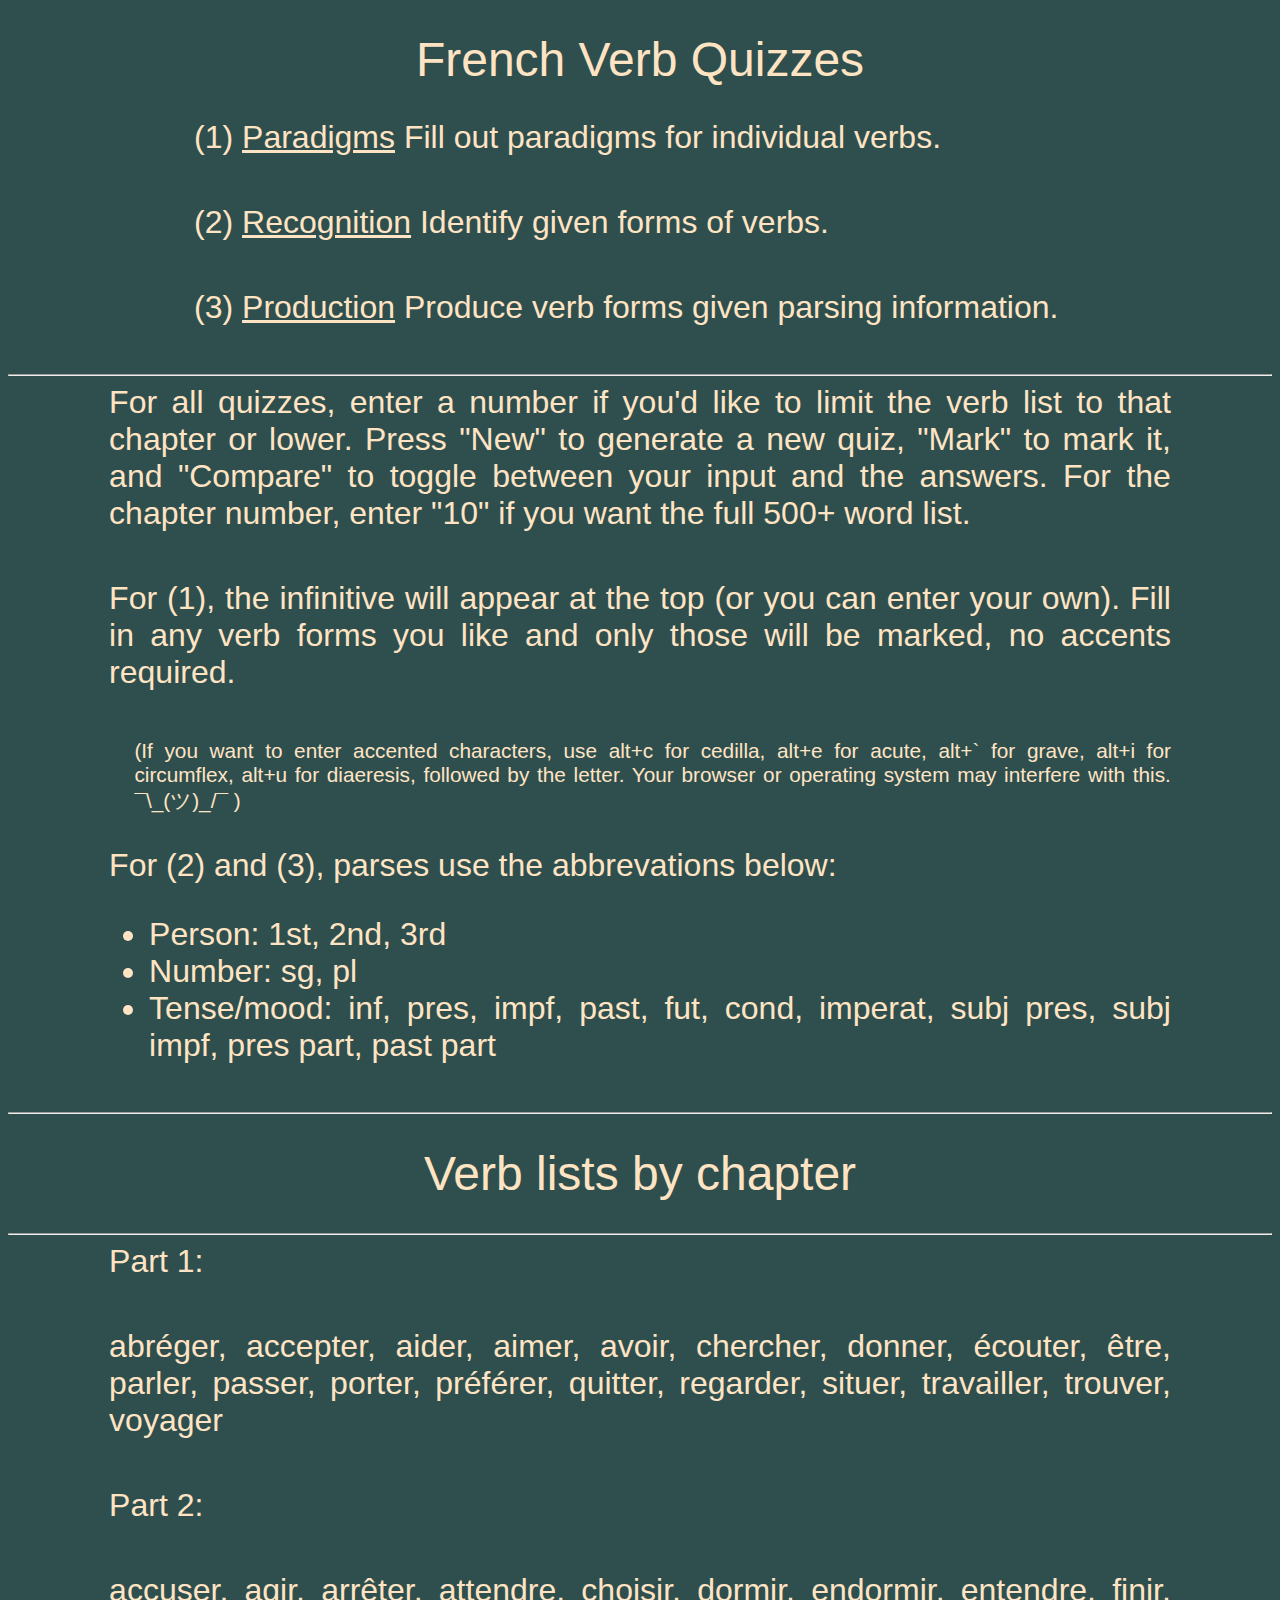
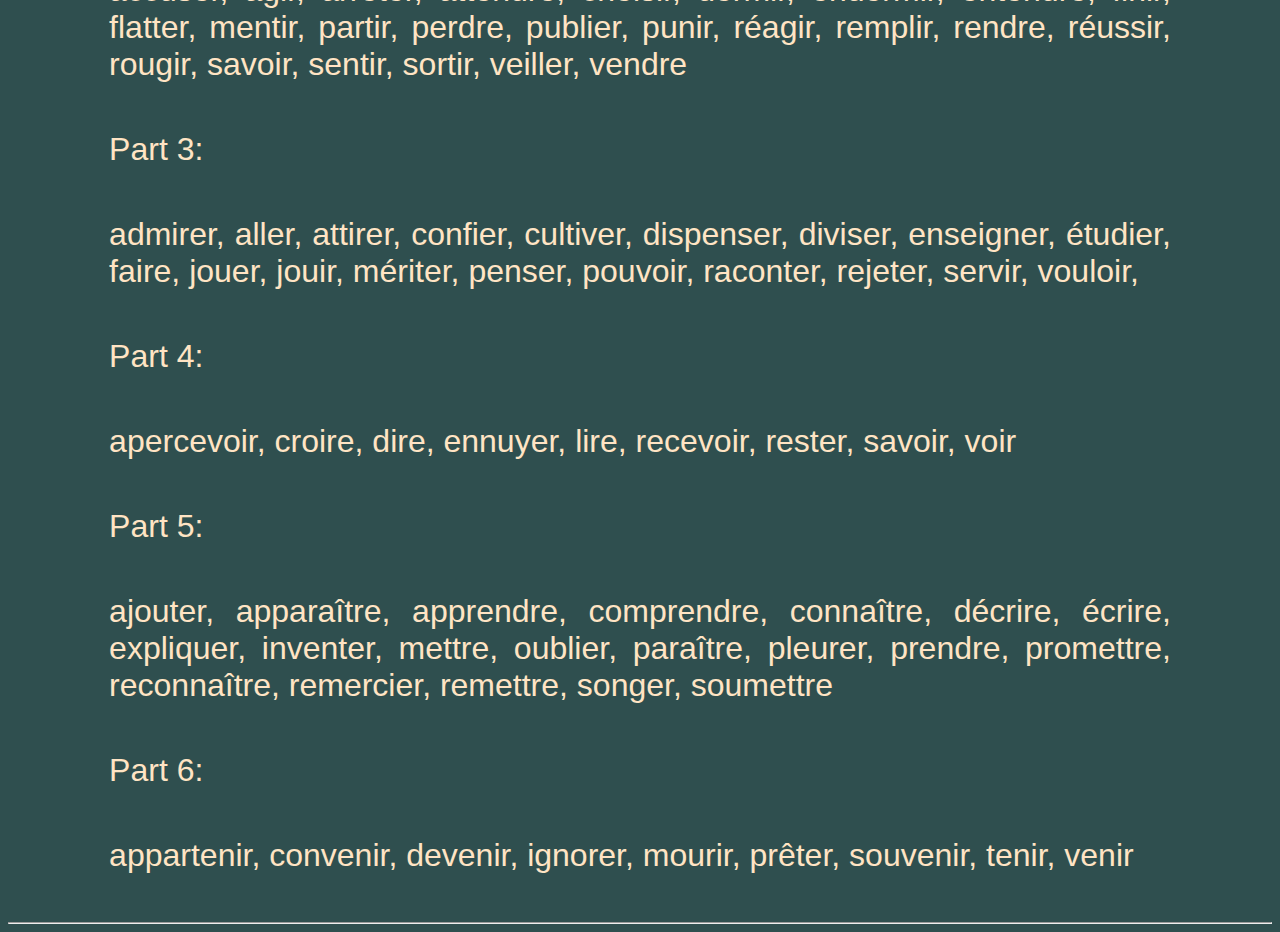
<file: index.html>
<!DOCTYPE html>
<html lang="en">

<head>
    <meta http-equiv="content-type" content="text/html; charset=UTF-8">
    <meta charset="utf-8">
    <link rel="stylesheet" href="site/frqz.css" />
    <title>French Verb Quizzes</title>
</head>

<body>
    <h1>French Verb Quizzes</h1>
    <div id="links">
        <div>(1) <a href="site/paradigms.html">Paradigms</a> Fill out paradigms for individual verbs.</div>
        <div>(2) <a href="site/recognitions.html">Recognition</a> Identify given forms of verbs.</div>
        <div>(3) <a href="site/productions.html">Production</a> Produce verb forms given parsing information.</div>
    </div>
    <hr>
    <div>For all quizzes, enter a number if you'd like to limit the verb list to that chapter or lower.
        Press "New" to generate a new quiz, "Mark" to mark it, and "Compare" to toggle between your input and the
        answers. For the chapter number, enter "10" if you want the full 500+ word list.
    </div>
    <div>For (1), the infinitive will appear at the top (or you can enter your own). Fill in any verb forms you like and 
        only those will be marked, no accents required.
    </div>

    <div class="fn">(If you want to enter accented characters, use alt+c for cedilla, alt+e for acute,
        alt+` for grave, alt+i for circumflex, alt+u for diaeresis, followed by the letter. Your browser or operating
        system may
        interfere with this. ¯\_(ツ)_/¯ )
    </div>
    <div>
        For (2) and (3), parses use the abbrevations below:
        <ul>
            <li>Person: 1st, 2nd, 3rd</li>
            <li>Number: sg, pl</li>
            <li>Tense/mood: inf, pres, impf, past, fut, cond, imperat, subj pres, subj impf, pres part, past part</li>
        </ul>
    </div>
    <hr>

    <h1>Verb lists by chapter</h1>
<hr/>
<div class="ch">Part 1:</div>
<div class="wlist">abréger, accepter, aider, aimer, avoir, chercher, donner, écouter, être, parler, passer, porter, préférer, quitter, regarder, situer, travailler, trouver, voyager</div>

<div class="ch">Part 2:</div>
<div class="wlist">accuser, agir, arrêter, attendre, choisir, dormir, endormir, entendre, finir, flatter, mentir, partir, perdre, publier, punir, réagir, remplir, rendre, réussir, rougir, savoir, sentir, sortir, veiller, vendre</div>

<div class="ch">Part 3:</div>
<div class="wlist">admirer, aller, attirer, confier, cultiver, dispenser, diviser, enseigner, étudier, faire, jouer, jouir, mériter, penser, pouvoir, raconter, rejeter, servir, vouloir, </div>

<div class="ch">Part 4:</div>
<div class="wlist">apercevoir, croire, dire, ennuyer, lire, recevoir, rester, savoir, voir</div>

<div class="ch">Part 5:</div>
<div class="wlist">ajouter, apparaître, apprendre, comprendre, connaître, décrire, écrire, expliquer, inventer, mettre, oublier, paraître, pleurer, prendre, promettre, reconnaître, remercier, remettre, songer, soumettre</div>

<div class="ch">Part 6:</div>
<div class="wlist">appartenir, convenir, devenir, ignorer, mourir, prêter, souvenir, tenir, venir</div>
<hr/>

</body>

</html>
</file>
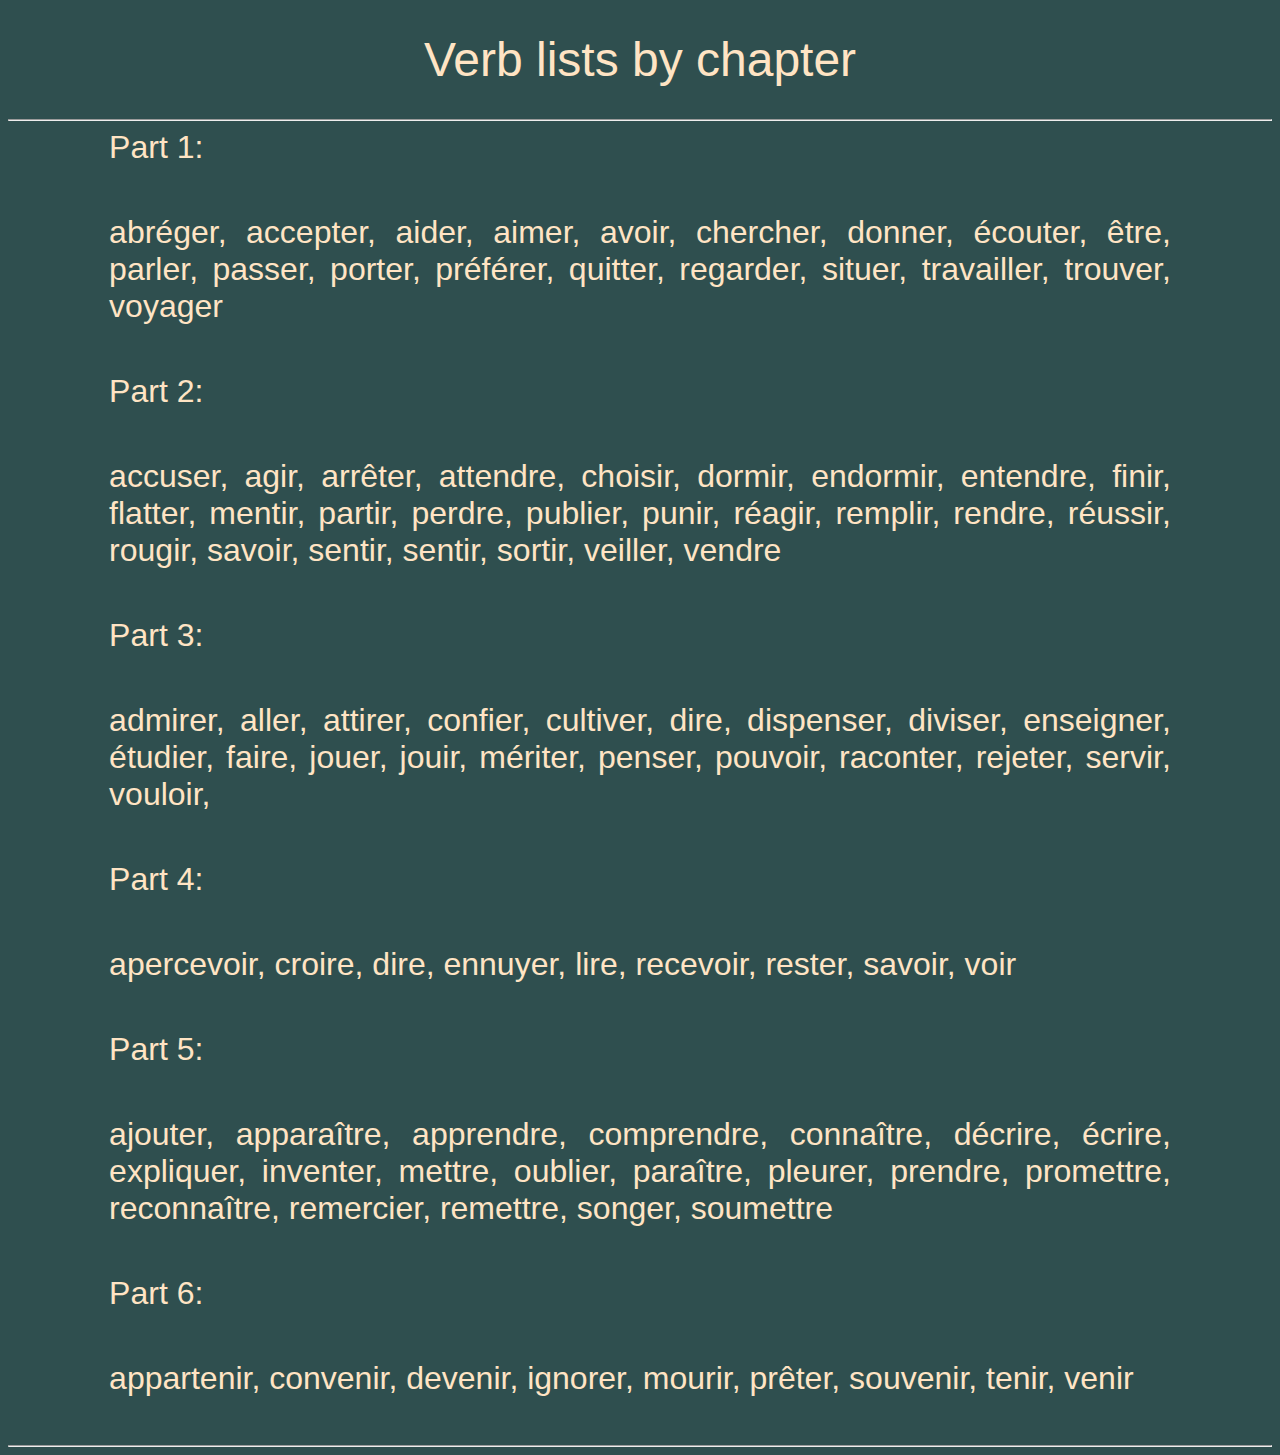
<file: site/chapters.html>
<!DOCTYPE html>
<html lang="en">

<head>
    <meta http-equiv="content-type" content="text/html; charset=UTF-8">
    <meta charset="utf-8">
    <link rel="stylesheet" href="frqz.css" />
    <title>Help</title>
</head>

<body>
<h1>Verb lists by chapter</h1>
<hr/>
<div class="ch">Part 1:</div>
<div class="wlist">abréger, accepter, aider, aimer, avoir, chercher, donner, écouter, être, parler, passer, porter, préférer, quitter, regarder, situer, travailler, trouver, voyager</div>

<div class="ch">Part 2:</div>
<div class="wlist">accuser, agir, arrêter, attendre, choisir, dormir, endormir, entendre, finir, flatter, mentir, partir, perdre, publier, punir, réagir, remplir, rendre, réussir, rougir, savoir, sentir, sentir, sortir, veiller, vendre</div>

<div class="ch">Part 3:</div>
<div class="wlist">admirer, aller, attirer, confier, cultiver, dire, dispenser, diviser, enseigner, étudier, faire, jouer, jouir, mériter, penser, pouvoir, raconter, rejeter, servir, vouloir, </div>

<div class="ch">Part 4:</div>
<div class="wlist">apercevoir, croire, dire, ennuyer, lire, recevoir, rester, savoir, voir</div>

<div class="ch">Part 5:</div>
<div class="wlist">ajouter, apparaître, apprendre, comprendre, connaître, décrire, écrire, expliquer, inventer, mettre, oublier, paraître, pleurer, prendre, promettre, reconnaître, remercier, remettre, songer, soumettre</div>

<div class="ch">Part 6:</div>
<div class="wlist">appartenir, convenir, devenir, ignorer, mourir, prêter, souvenir, tenir, venir</div>
<hr/>
</body>
</html>
</file>
<file: site/frqz.css>
body { 
    background-color: darkslategray;
    text-align: center;
    color: bisque;
}

h1 {
    font: 3em sans-serif;
}

div {
    font: 2em sans-serif;
}

div > a {
    font: 1em sans-serif;
    color:bisque;
}

div {
    text-align: justify;
    padding-left: 8%;
    padding-right: 8%;
    margin-bottom: 1.5em;
}

div.fn {
    font: 1.3em sans-serif;
    text-indent: 0em;
    padding-left: 10%;
}

div#links {
    font: 1em sans-serif;
}

div.ch {
    font: 2em sans-serif;
}

div.list {
    font: 1em sans-serif;
    text-indent: 1em;
}

table {
    width: 60%;
    margin-left: auto;
    margin-right: auto;
    margin-bottom: 2em;
}

td > span {
    font: 2em sans-serif;
}
</file>
